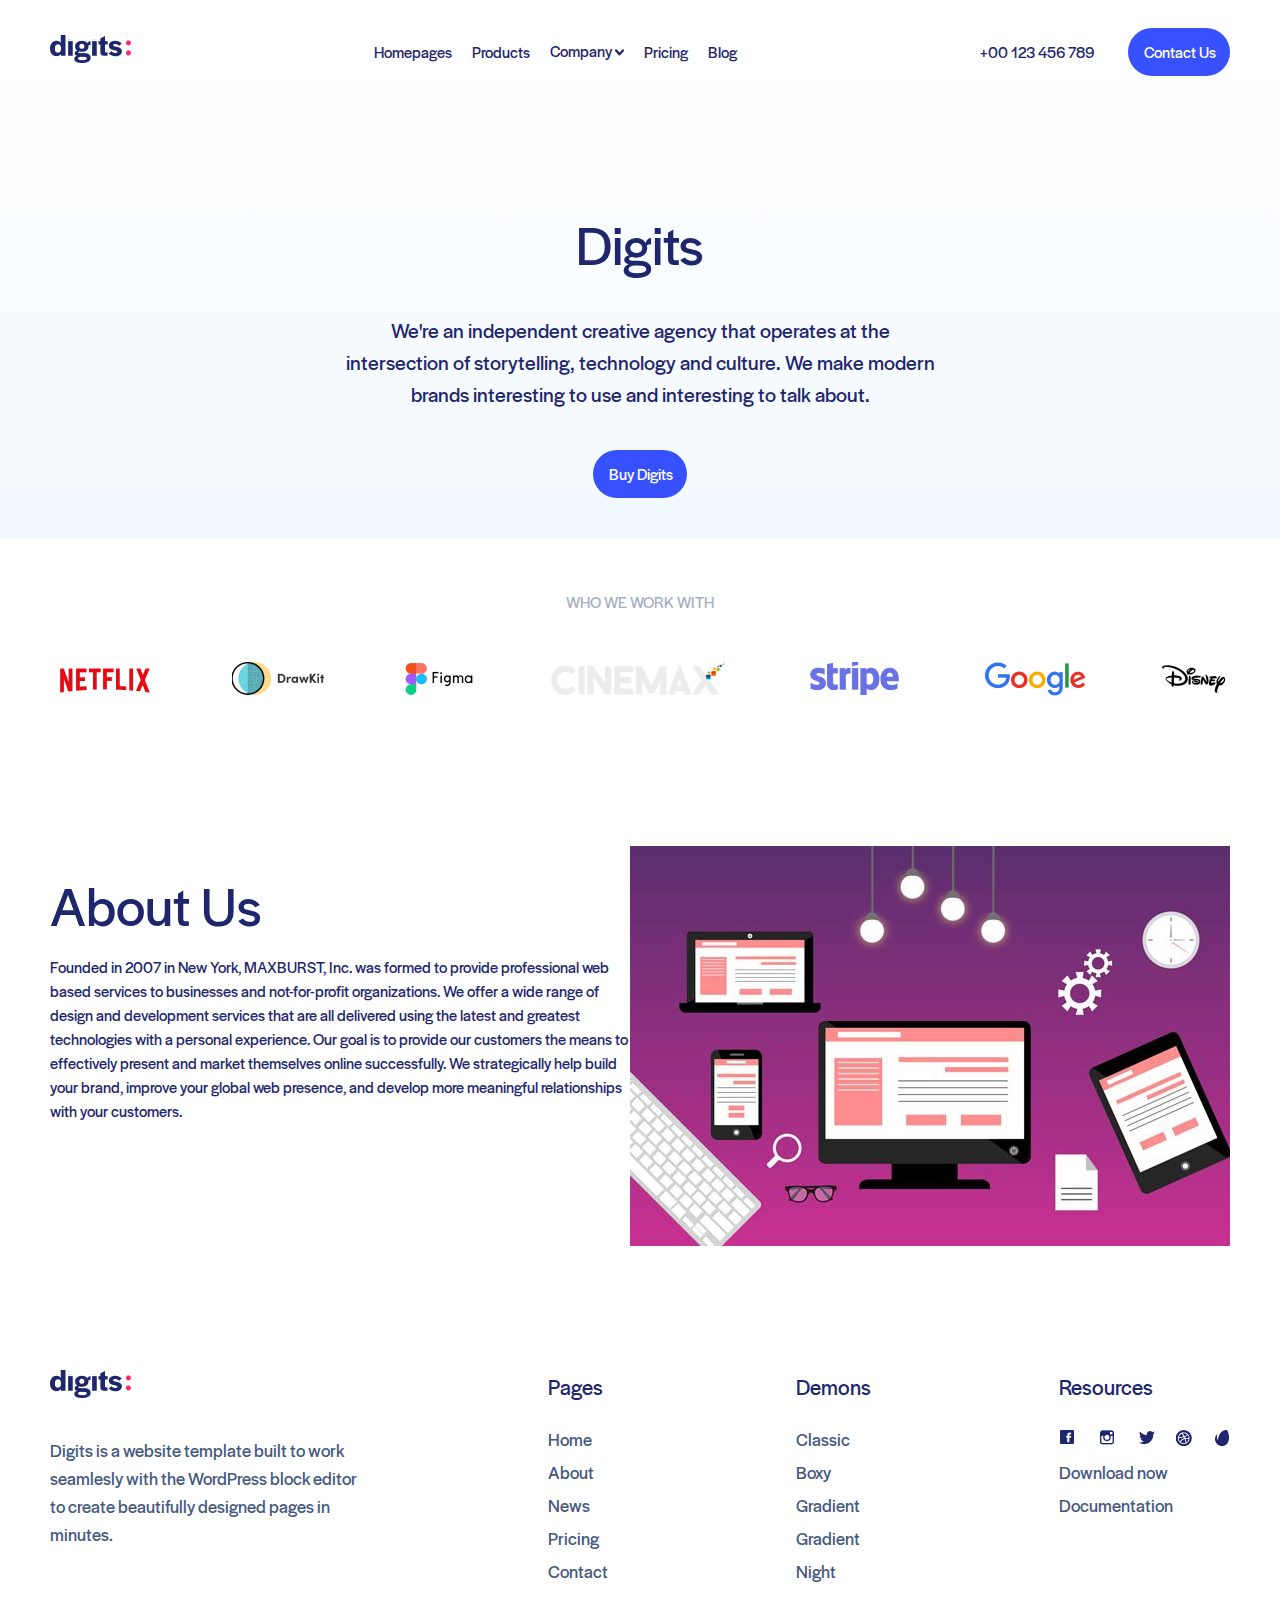
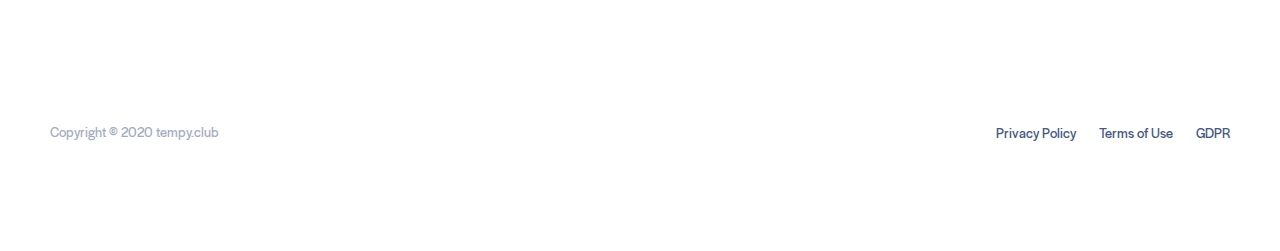
<file: company.html>
<!DOCTYPE html>
<html lang="ru">
<head>
    <meta charset="UTF-8">
    <meta name="viewport" content="width=device-width, initial-scale=1.0">
    <title>Digits about us</title>
    <link rel="stylesheet" href="css/style.css">
</head>
<body>
    <header class="header">
        <div class="container">
            <div class="header__block">
                <a href="/" class="logo">
                    <img src="img/logo.png" alt="logo">
                </a>
                <nav class="navi">
                    <a href="#" class="link__nav">Homepages</a>
                     <a href="#" class="link__nav">Products</a>
                     <div class="link__nav menu-item">Company
                         <div class="submenu">
                             <a href="contacts.html" class="submenu__link">Contacts</a>
                             <a href="company.html" class="submenu__link">About us</a>
                         </div>
                     </div>
                     <a href="#" class="link__nav">Pricing</a>
                     <a href="#" class="link__nav">Blog</a>
                </nav>
                <div class="contact">
                 <a href="tell:+00123456789" class="link__tell">+00 123 456 789</a>
                 <div class="buttons">
                     <a href="#" class="button button__header" data-toggle="modal">Contact Us</a>
                 </div>
                </div>
            </div>
            <!-- /.header__block -->
        </div>
        <!-- /.container -->
    </header>
    <!-- /.header -->
    <section class="portfolio promo-company">
        <div class="container">
            <div class="portfolio__block">
                <h2 class="title title__portfolio">Digits</h2>
                <p class="text__portfolio text__company">We're an independent creative agency that operates at the intersection of storytelling, technology and culture. We make
                modern brands interesting to use and interesting to talk about.</p>
                <div class="buttons">
                    <a href="#" class="button button__header">Buy Digits</a>
                </div>
            </div>
            <!-- /.portfolio__block -->
        </div>
        <!-- /.container -->
    </section>
    <!-- /.portfolio -->
    <section class="logos logos-company">
        <div class="container">
            <div class="logos__block">
                <h2 class="text__logos">WHO WE WORK WITH</h2>
                <div class="img__logos">
                    <img class="img__logo" src="img/logo-1.png" alt="logo-1">
                    <img class="img__logo" src="img/logo-2.png" alt="logo-1">
                    <img class="img__logo" src="img/logo-3.png" alt="logo-1">
                    <img class="img__logo" src="img/logo-4.png" alt="logo-1">
                    <img class="img__logo" src="img/logo-5.png" alt="logo-1">
                    <img class="img__logo" src="img/logo-6.png" alt="logo-1">
                    <img class="img__logo" src="img/logo-7.png" alt="logo-1">
                </div>
            </div>
            <!-- /.logos__block -->
        </div>
    </section>
    <!-- /.logos -->
    <section class="portfolio company">
        <div class="container">
            <div class="company__block">
                <div class="company__desc">
                    <h2 class="title title__company">About Us</h2>
                    <p class="text__company">Founded in 2007 in New York, MAXBURST, Inc. was formed to provide professional web based
                        services to businesses and
                        not-for-profit organizations. We offer a wide range of design and development services that are all delivered using
                        the
                        latest and greatest technologies with a personal experience. Our goal is to provide our customers the means to
                        effectively present and market themselves online successfully. We strategically help build your brand, improve your
                        global web presence, and develop more meaningful relationships with your customers.</p>
                </div>
                <img src="img/EDmlKvXWsAA9D3v.jpg" alt="bcg" class="company-img">
            </div>
            <!-- /.portfolio__block -->
        </div>
        <!-- /.container -->
    </section>
    <!-- /.portfolio -->
    <footer class="footer">
        <div class="container">
            <div class="footer__block">
                <div class="desc__footer">
                    <a href="#" class="logo">
                        <img src="img/logo.png" alt="logo">
                    </a>
                    <p class="text__footer">
                        Digits is a website template built to work seamlesly with the WordPress block editor to create
                        beautifully designed pages in minutes.
                    </p>
                </div>
                <div class="pages">
                    <p class="title__pages">Pages</p>
                    <a href="#" class="link__pages">Home</a>
                    <a href="#" class="link__pages">About</a>
                    <a href="#" class="link__pages">News</a>
                    <a href="#" class="link__pages">Pricing</a>
                    <a href="#" class="link__pages">Contact</a>
                </div>
                <div class="demons">
                    <p class="title__pages">Demons</p>
                    <a href="#" class="link__pages">Classic</a>
                    <a href="#" class="link__pages">Boxy</a>
                    <a href="#" class="link__pages">Gradient</a>
                    <a href="#" class="link__pages">Gradient</a>
                    <a href="#" class="link__pages">Night</a>
                </div>
                <div class="resources">
                    <p class="title__pages">Resources</p>
                    <a href="#" class="link__pages">
                        <img src="img/Social.png" alt="Social" class="icon__footer">
                    </a>
                    <a href="#" class="link__pages">Download now</a>
                    <a href="#" class="link__pages">Documentation</a>
                </div>
            </div>
            <!-- /.footer__block -->
        </div>
    </footer>
    <!-- /.footer -->
    <section class="info">
        <div class="container">
            <div class="info__block">
                <h2 class="title__info">Copyright © 2020 tempy.club</h2>
                <div class="link__info">
                    <a href="#" class="text__info">Privacy Policy</a>
                    <a href="#" class="text__info">Terms of Use</a>
                    <a href="#" class="text__info">GDPR</a>
                </div>
            </div>
            <!-- /.info__block -->
        </div>
        <!-- /.container -->
    </section>
    <!-- /.info -->
    <div class="modal">
        <div class="modal__dialog">
            <button class="modal__close"></button>
            <h3 class="modal__title">Leave a request and our manager will contact you</h3>
            <form class="modal__form">
                <div class="input-group modal__input-group">
                    <label for="user-name" class="label modal__label label--light">Name</label>
                    <input type="text" name="userName" class="input form__input modal__input input--light" id="user-name" placeholder="Your name:">
                </div>
                <div class="input-group modal__input-group">
                    <label for="user-phone" class="label modal__label label--light">Phone</label>
                    <input type="tel" name="userPhone" class="input form__input modal__input input--light" id="user-phone" placeholder="Your phone number:">
                </div>
                <div class="input-group modal__input-group">
                    <label for="user-email" class="label modal__label label--light">Email</label>
                    <input type="email" name="userEmail" class="input form__input modal__input input--light" id="user-email" placeholder="Your email:">
                </div>
                <div class="policy modal__policy">
                    <input type="checkbox" name="agree" id="agree" class="policy__checkbox" checked>
                    <label for="agree" class="policy__label">Please agree to our policy</label>
                </div>
                <!-- /.policy -->
                <button class="button button--primary modal__button">Sumbit</button>
            </form>
            <!-- /.modal__form -->
        </div>
        <!-- /.modal__dialog -->
    </div>
    <!-- /.modal -->
    <script src="https://code.jquery.com/jquery-3.6.0.min.js"></script>
    <script src="js/main.js"></script>
</body>
</html>
</file>
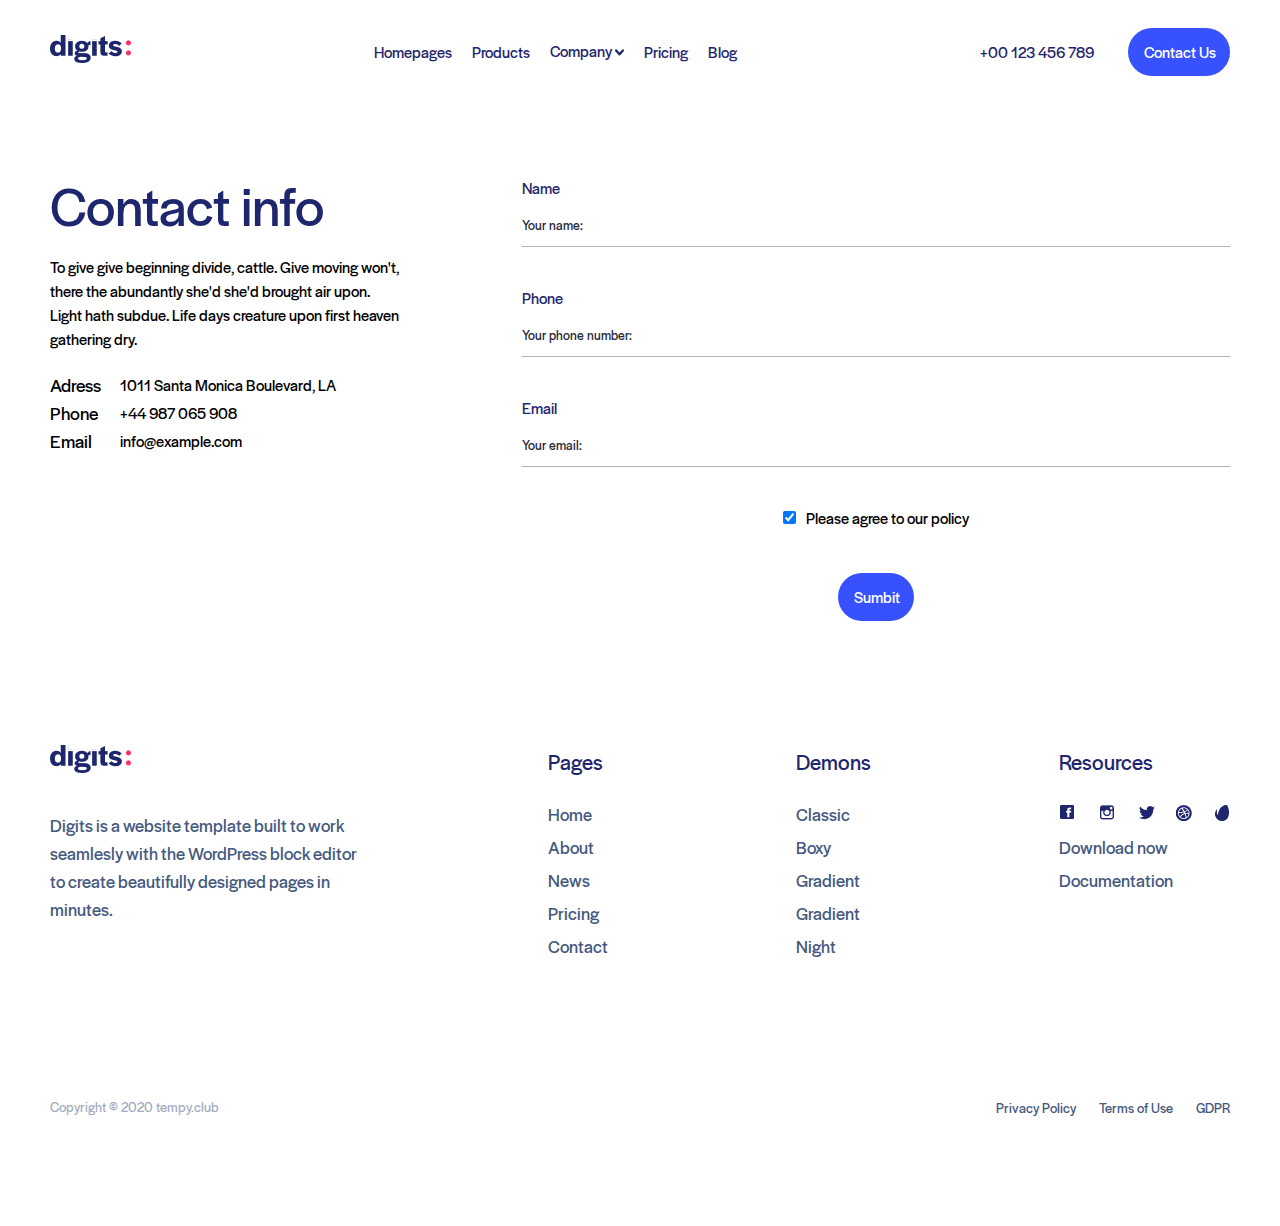
<file: contacts.html>
<!DOCTYPE html>
<html lang="en">
<head>
    <meta charset="UTF-8">
    <meta http-equiv="X-UA-Compatible" content="IE=edge">
    <meta name="viewport" content="width=device-width, initial-scale=1.0">
    <title>Digits - contacts</title>
    <link rel="stylesheet" href="css/style.css">
</head>
<body>
    <header class="header">
        <div class="container">
            <div class="header__block">
                <a href="/" class="logo">
                    <img src="img/logo.png" alt="logo">
                </a>
                <nav class="navi">
                    <a href="#" class="link__nav">Homepages</a>
                     <a href="#" class="link__nav">Products</a>
                     <div class="link__nav menu-item">Company
                        <div class="submenu">
                            <a href="contacts.html" class="submenu__link">Contacts</a>
                            <a href="company.html" class="submenu__link">About us</a>
                        </div>
                    </div>
                     <a href="#" class="link__nav">Pricing</a>
                     <a href="#" class="link__nav">Blog</a>
                </nav>
                <div class="contact">
                    <a href="tell:+00123456789" class="link__tell">+00 123 456 789</a>
                    <div class="buttons">
                        <a href="#" class="button button__header" data-toggle="modal">Contact Us</a>
                    </div>
                   </div>
            </div>
            <!-- /.header__block -->
        </div>
        <!-- /.container -->
    </header>
    <!-- /.header -->
    <section class="contacts">
        <div class="container">
            <div class="contact__block">
                    <div class="contact__info">
                        <h1 class="title contacts__title">
                            Contact info
                        </h1>
                        <!-- /.title contacts__title -->
                        <div class="contacts__text">
                            To give give beginning divide, cattle. Give moving 
                            won't, there the abundantly she'd she'd brought air 
                            upon. Light hath subdue. Life days creature upon 
                            first heaven gathering dry.
                        </div>
                        <!-- /.contacts__text -->
                        <div class="contacts__card">
                            <div class="contacts__card__info">
                                <h3 class="contacts__card__info__title">Adress</h3>
                                <span class="contacts__card__info__text">1011 Santa Monica Boulevard, LA</span>
                            </div>
                            <div class="contacts__card__info">
                                <h3 class="contacts__card__info__title">Phone</h3>
                                <span class="contacts__card__info__text">+44 987 065 908</span>
                            </div>
                            <div class="contacts__card__info">
                                <h3 class="contacts__card__info__title">Email</h3>
                                <span class="contacts__card__info__text">info@example.com</span>
                            </div>
                        </div>
                        <!-- /.contacts__info__data -->
                    </div>
                    <!-- /.contact__info -->
                    <div class="contact__modal__dialog">
                        <form class="modal__form contacts__modal__form">
                            <div class="input-group modal__input-group">
                                <label for="user-name" class="label modal__label label--light">Name</label>
                                <input type="text" name="userName" class="input form__input modal__input input--light" id="user-name" placeholder="Your name:">
                            </div>
                            <div class="input-group modal__input-group">
                                <label for="user-phone" class="label modal__label label--light">Phone</label>
                                <input type="tel" name="userPhone" class="input form__input modal__input input--light" id="user-phone" placeholder="Your phone number:">
                            </div>
                            <div class="input-group modal__input-group">
                                <label for="user-email" class="label modal__label label--light">Email</label>
                                <input type="email" name="userEmail" class="input form__input modal__input input--light" id="user-email" placeholder="Your email:">
                            </div>
                            <div class="policy modal__policy">
                                <input type="checkbox" name="agree" id="agree" class="policy__checkbox" checked>
                                <label for="agree" class="policy__label">Please agree to our policy</label>
                            </div>
                            <!-- /.policy -->
                            <button class="button button--primary modal__button">Sumbit</button>
                        </form>
                        <!-- /.modal__form -->
                    </div>
                    <!-- /.modal__dialog -->
            </div>
            <!-- /.row -->
        </div>
        <!-- /.container -->
    </section>

    <footer class="footer">
        <div class="container">
            <div class="footer__block">
                <div class="desc__footer">
                 <a href="#" class="logo">
                     <img src="img/logo.png" alt="logo">
                 </a>
                 <p class="text__footer">
                     Digits is a website template built to work seamlesly with the WordPress block editor to create beautifully designed pages in minutes.
                 </p>
                </div>
                <div class="pages">
                    <p class="title__pages">Pages</p>
                    <a href="#" class="link__pages">Home</a>
                    <a href="#" class="link__pages">About</a>
                    <a href="#" class="link__pages">News</a>
                    <a href="#" class="link__pages">Pricing</a>
                    <a href="#" class="link__pages">Contact</a> 
                </div>
                <div class="demons">
                  <p class="title__pages">Demons</p>
                 <a href="#" class="link__pages">Classic</a>
                 <a href="#" class="link__pages">Boxy</a>
                 <a href="#" class="link__pages">Gradient</a>
                 <a href="#" class="link__pages">Gradient</a>
                 <a href="#" class="link__pages">Night</a>
                </div>
                <div class="resources">
                    <p class="title__pages">Resources</p>
                     <a href="#" class="link__pages">
                         <img src="img/Social.png" alt="Social" class="icon__footer">
                     </a>
                     <a href="#" class="link__pages">Download now</a>
                     <a href="#" class="link__pages">Documentation</a>
                </div>
            </div>
            <!-- /.footer__block -->
        </div>
    </footer>
    <!-- /.footer -->
    <section class="info">
        <div class="container">
            <div class="info__block">
                <h2 class="title__info">Copyright © 2020 tempy.club</h2>
                <div class="link__info">
                 <a href="#" class="text__info">Privacy Policy</a>
                 <a href="#" class="text__info">Terms of Use</a>
                 <a href="#" class="text__info">GDPR</a>
                </div>
            </div>
            <!-- /.info__block -->
        </div>
        <!-- /.container -->
    </section>
    <div class="modal">
        <div class="modal__dialog">
            <button class="modal__close"></button>
            <h3 class="modal__title">Leave a request and our manager will contact you</h3>
            <form class="modal__form">
                <div class="input-group modal__input-group">
                    <label for="user-name" class="label modal__label label--light">Name</label>
                    <input type="text" name="userName" class="input form__input modal__input input--light" id="user-name" placeholder="Your name:">
                </div>
                <div class="input-group modal__input-group">
                    <label for="user-phone" class="label modal__label label--light">Phone</label>
                    <input type="tel" name="userPhone" class="input form__input modal__input input--light" id="user-phone" placeholder="Your phone number:">
                </div>
                <div class="input-group modal__input-group">
                    <label for="user-email" class="label modal__label label--light">Email</label>
                    <input type="email" name="userEmail" class="input form__input modal__input input--light" id="user-email" placeholder="Your email:">
                </div>
                <div class="policy modal__policy">
                    <input type="checkbox" name="agree" id="agree" class="policy__checkbox" checked>
                    <label for="agree" class="policy__label">Please agree to our policy</label>
                </div>
                <!-- /.policy -->
                <button class="button button--primary modal__button">Sumbit</button>
            </form>
            <!-- /.modal__form -->
        </div>
        <!-- /.modal__dialog -->
    </div>
    <!-- /.modal -->
    <script src="https://code.jquery.com/jquery-3.6.0.min.js"></script>
    <script src="js/main.js"></script>
</body>
</html>
</file>
<file: css/style.css>
@font-face{
    font-family: 'Halyard';
    src: url(../fonts/Halyard\ Display\ Regular.ttf);
    font-weight: 700;
    font-style: normal;
}
*{
    box-sizing: border-box;
    margin: 0;
    padding: 0;
}
.container{
    max-width: 1180px;
    width: 100%;
    margin: auto;
}
*{
    font-family: 'Halyard',
    sans-serif;
}
.row {
    display: flex;
    align-items: center;
    justify-content: space-between;
}
.header{
    background: #fff;
    border-radius: 0px;
}
.header__block{
    margin-top: 28px;
    display: flex;
    align-items: center;
    justify-content: space-between;
}

.navi {
    display: flex;
    align-items: center;
    flex-wrap: wrap;
}
.contact{
    display: flex;
    justify-content: space-between;
    align-items: center;
}
.link__nav{
    text-decoration: none;
    font-size: 16px;
    color: #1E266D;
}
.link__nav:nth-child(3){
    background: url(../img/arrow-down.png) no-repeat right;
    padding-bottom:3px;
    padding-right: 12px;
}
.link__nav:not(:last-child){
    margin-right: 20px;
}
.link__tell{
    margin-right: 34px;
    display: block;
    text-decoration: none;
    color: #1E266D;
    font-size: 16px;
}
.buttons{
    display: flex;
    align-items: center;
    background: #3751FF;
    border-radius: 100px;
    padding: 12px 14px 12px 16px;
    transition: all 0.1s ease-in-out;
}
.button{
    margin:auto;
    text-decoration: none;
    font-size: 16px;
    color: #FFFFFF;
}
.buttons:hover {
    transform: scale(1.1);
    border-radius: 50px;
    background-color: linear-gradient(145deg, #ffffff, #e6e6e6);

}
.promo{
    background: linear-gradient(180deg, rgba(242, 249, 255, 0.12) 0%, #F2F9FF 100%);
    border-radius: 0px;
}
.promo__block{
    display: flex;
    flex-direction: column;
    align-items: center;
    justify-content: center;
    
}
.title{
    font-size: 56px;
    line-height: 105%;
    text-align: center;
    color: #1E266D;
}
.title__promo{
    padding-top: 114px;
    max-width: 500px;
}
.text{
    font-size: 18px;
    text-align: center;
    color: #455880;
}
.text__promo{
    padding-top: 27px;
}
.button__hero{
    color: #455880;
}
.buttons__hero{
    background: #FFFFFF;
    box-shadow: 0px 2px 4px rgba(0, 0, 0, 0.05);
    border-radius: 100px;
    margin-left: 23px;
}
.button__block{
    padding-top: 29px;
    padding-bottom: 483px;
    display: flex;
    align-items: center;
    justify-content: space-between;
}
.img__hero{
    display: flex;
    align-items: center;
    justify-content: center;
    margin-top: -400px;
}
/* logos */
.logos__block{
    display: flex;
    flex-direction: column;
    align-items: center;
    justify-content: space-between;
}
.text__logos{
    margin-top: 52px;
    font-size: 16px;
    color: rgba(69, 88, 128, 0.5);
}
.img__logos{
    margin-top: 48px;
    display: flex;
    justify-content: space-between;
    align-items: center;
}
.img__logo:not(:last-child){
    margin-right: 72px;
}
/* about */
.about__block{
    margin-top: 159px;
    display: flex;
    flex-direction: column;
    align-items: center;
    justify-content: center;
}
.box__about{
    display: flex;
    align-items: center;
}
.title__about{
    max-width:600px;
    width: 100%;
}
.img__about{
    margin-top: -130px;
}
.title__card{
    font-size: 22px;
    color: #1E266D;
}
.text__card{
    font-size: 18px; 
    color: #455880;
    padding-bottom: 30px;
}
.about__cards{
    margin-left: 168px;
}
.block__card{  
    max-width: 300px;
    display: flex;
    flex-direction: column;
    border-bottom: 1px solid rgba(69, 88, 128, 0.2);
    margin-top: 30px;
}
.icon-1{
    background: url(../img/Icon.png) no-repeat top left;
    padding-left: 90px;
}
.icon-2{
    background: url(../img/Icon3.png) no-repeat top left;
    padding-left: 90px;
}
.icon-3{
    background: url(../img/Icon2.png) no-repeat top left;
    padding-left: 90px;
}
/* portfolio */
.portfolio{
    margin-top: 150px;
    padding-top: 139px;
    background-color: #FFF9EA;
}
.portfolio__block{
    display: flex;
    align-items: center;
    justify-content: center;
    flex-direction: column;
}
.text__portfolio{
    padding-top: 40px;
    padding-bottom: 40px;
    text-align:center;
    max-width: 335px;
    font-size: 21px;
    color: #455880;
}
.bcg__prtfolio{
    width: 100%;
    overflow: hidden;
}
/* test */
.test__block{
    margin-top: 232px;
    display: flex;
    flex-direction: column;
    align-items: center;
    justify-content: center;
    margin-bottom: 150px;
}
.card__block__test{
    margin-top: 56px;
    display: flex;
    align-items: center;
    justify-content: space-between;
    vertical-align:middle;
}
.box__card__test:not(:last-child){
    margin-right: 32px;
}
.box__card__test{
    max-width: 373px;
    min-height: 407px;
    border: 1px solid rgba(69, 88, 128, 0.2);
    border-radius: 4px;
    padding-left: 43px;
    padding-right: 43px;
    padding-top: 38px;
    display: flex;
    flex-direction: column;
    align-items: center;
}
.img__card__test{
    padding-top: 39px;
}
.text__test{
    font-size: 18px;
    color: #455880;
    padding-bottom: 19px;
}
.name__test{
    font-size: 22px;
    color: #1E266D;
}
/* cta */
.cta{
    background: #3751FF;
}
.cta__block{
    display: flex;
    align-items: center;
    justify-content: space-between;
}
.title__cta{
    padding-top: 88px;
    padding-bottom: 115px;
    max-width: 400px;
    font-size: 48px; 
    color: #FFFFFF;
    text-align: left;
}
.buttons__cta{
    background: #FFFFFF;
    box-shadow: 0px 2px 4px rgba(0, 0, 0, 0.05);
    border-radius: 100px;
}
.button__cta{
    background:url(../img/iconfinder_Contat_Us_15-Send_Mail_4211845\ 1.png) no-repeat left;
    font-size: 18px;
    text-align: center;
    color: #455880;
    padding-left: 44px;
}
.cta__box{
    display: flex;
    flex-direction: column;
    align-items:flex-end; 
}
.text__cta{
    padding-top: 8px;
    font-size: 16px;
    text-align: right;
    color: #DFE0EB;
}
/* footer */
.footer__block{
    margin-top: 124px;
    display: flex;
    flex-wrap: wrap;
    align-items: flex-start;
    justify-content: space-between;
}
.desc__footer{
    max-width: 310px;
}
.text__footer{
    margin-top: 32px;
    font-size: 18px;
    color: #455880;
}
.pages,  .demons , .resources{
    display: flex;
    flex-direction: column;
    align-items:flex-start;
    justify-content: space-between;
}
.title__pages{
    margin-bottom: 22px;
    font-size: 22px;
    color: #1E266D;
}
.link__pages{
    margin-bottom:5px;
    text-decoration: none;
    font-size: 18px;
    color: #455880;
}
/* info */
.info__block{
    display: flex;
    justify-content: space-between;
    align-items: center;
    margin-top: 130px;
    margin-bottom: 107px;
}
.title__info{
    font-size: 14px;
    color: rgba(69, 88, 128, 0.5);
}
.text__info{
    text-decoration: none;
    font-size: 14px;  
    color: #455880;
}
.text__info:not(:last-child){
    margin-right:20px;
}



/* Модальное окно */
.modal {
    opacity: 0;
    visibility: hidden;
    position: fixed;
    z-index: 199;
    top: 0;
    left: 0;
    bottom: 0;
    right: 0;
    width: 100%;
    height: 100%;
    background-color: rgba(19, 19, 19, 0.6);
    display: flex;
    justify-content: center;
    align-items: center; }
    .modal--visible {
      opacity: 1;
      visibility: visible; }
    .modal__dialog {
      position: relative;
      max-width: 36.36rem;
      background: #ffffff;
      padding: 2.357rem 3.5rem 1.928rem; }
    .modal__close {
      position: absolute;
      right: 0;
      top: 0;
      width: 20px;
      height: 20px;
      background: transparent url("../img/close.svg") no-repeat center;
      border: none;
      margin: 12px;
      cursor: pointer;
      outline: none; }
    .modal__title {
      font-family: 'Halyard', sans-serif;
      font-size: 1.8rem;
      text-align: center;
      margin: 0;
      margin-bottom: 2.428rem;
      color: #1E266D; }
    .modal__form {
      display: flex;
      flex-direction: column; }
    .modal__input-group {
      display: flex;
      flex-direction: column;
      margin-bottom: 1.428rem; }
    .modal__input:last-of-type {
      margin-bottom: 1rem; }
    .modal__policy {
      display: flex;
      align-items: center; 
      justify-content: center;
      margin-bottom: 2.7rem; }
    .modal__button {
      align-self: flex-end; 
      background: #3751FF;
      border-radius: 100px;
      border: none;
      padding: 12px 14px 12px 16px;
      cursor: pointer;}
      .policy__checkbox {
          cursor: pointer;
      }
      .policy__label {
          cursor: pointer;
      }
    .input {
        padding-top: 10px;
        padding-bottom: 10px;
        outline: none;
        border: none;
        border-bottom: 1px solid rgba(0, 0, 0, 0.3) }
    .input::placeholder {
        font-family: 'Halyard', sans-serif;
        color: #27293a;
    }
    .label {
        color: #1E266D;
        margin-bottom: 5px;
    }
    .policy__label {
        margin-left: 10px;
    }
    .contacts__map{
        max-width: 100%;
        min-height: 465px;
        margin: auto;
        margin-top: 50px;
        margin-bottom: 4rem;
    }


    /* contacts */
    .contacts {
        margin-top: 100px;
    }
    .contact__block{
        display: flex;
        align-items: flex-start;
        justify-content: space-between;
    }
    .contact__info{
        width: 30%;
    }
    .contact__modal__dialog {
        width: 60%;
    }
    .contacts__title{
        text-align-last: left;
        margin-bottom: 20px;
    }
    .contacts__text {
        margin-bottom: 20px;
    }
    .contacts__card__info{
        display: flex;
        align-items: center;
    }
    .contacts__card__info__title{
        width: 70px;
    }
    .contacts__card__info__text{
        cursor: pointer;
    }


    /* Выпадающее меню */
    .menu-item{
        position: relative;
        cursor: pointer;
        margin-right: 20px;
        color: #1E266D;
    }
    
    .submenu {
        display: none;
    }
    
    .menu-item:hover > .submenu{
        cursor: auto;
        position: absolute;
        display: flex;
        flex-direction: column;
        background-color: rgba(205, 232, 255, 0.3);
        border-radius: 15px;

        padding: 10px 10px;
    }

    .submenu__link{
        text-decoration: none;
        color: #1E266D;
        margin: 10px;
        transition: all 0.1s ease-in-out;
    }
    .submenu__link:hover {
        color: #8b91be;
    }

    /* portfolio */
    .promo-company{
        margin: 0;
        background: linear-gradient(180deg, rgba(242, 249, 255, 0.12) 0%, #F2F9FF 100%);
        padding-bottom: 40px;
    }
    .text__company{
        max-width: 600px;
        color: #1E266D;
    }
    .logos-company{
        margin-bottom: 80px;
    }
    .company{
        padding:0px;
        background: unset;
    }
    .company__block{
        display: flex;
    }
    .company__desc{
        display: flex;
        flex-direction: column;
        align-items: start;
    }
    .title__company{
        padding-top: 30px;
        padding-bottom: 20px;
    }


/* адаптация */

/* contacts */
@media(max-width:1083px){
    .container {
        max-width: 900px;
    }
    .contact__block {
      flex-direction: column;
      align-items: center;
    }
    .contact__info {
        max-width: 100%;
        width: 100%;
    }
    .contact__modal__dialog {
        margin-top: 50px;
    }
}
@media(max-width:961px){
    .contact__modal__dialog{
        max-width: 100%;
        width: 100%;
    }
}
@media(max-width:540px) {
    .contacts__map {
        max-height: 300px;
        min-height: 300px;
    }
}


/* адаптация */
@media(max-width:1200px){
    .container{
        max-width: 1030px;
        margin: auto;
    }
    .img__logo:nth-child(1){
        display: none;
    }
}
@media(max-width:1080px){
    .container{
        max-width: 900px;
        margin: auto;
    }
    .img__promo{
        overflow: hidden;
        margin-left: 70px;
    }
    .img__logo:nth-child(2){
        display: none;
    }
    .block__img__about{
        width: 50%;
    }
}
@media(max-width:960px){
    .header__block{
        flex-wrap: wrap;
    }
    .contact{
        display: none;
    }
    .img__logo:nth-child(3){
        display: none;
    }
    .title{
        font-size: 40px;
    }
    .img__promo{
        width: 100%;
    }
    .img__about{
        overflow: hidden;
        width: 100%;
    }
    .about__cards{
        margin-left: 0;
    }
    .card__block__test{
        flex-direction: column;
    }
    .box__card__test{
        margin-bottom: 20px;
    }
    .box__card__test:not(:last-child){
        margin-right: 0;
    }
}
@media(max-width:720px){
    .container{
        max-width: 500px;
        margin: auto;
    }
    .img__logo:nth-child(4){
        display: none;
    }
    .cta__block{
        flex-direction: column;
    }
    .cta__box{
        align-items: center;
        padding-bottom: 40px;
    }
    .title__cta{
        padding-bottom:50px;
    }
    .pages, .demons{
        width: 50%;
        padding-top: 40px;
    }
    .resources{
        padding-top: 40px;
    }
}
@media(max-width:540px){
    .container{
        max-width: 340px;
        margin: auto;
    }
    .title{
        font-size: 30px;
    }
    .about__block,.portfolio,.test__block,.footer__block{
        margin-top: 70px;
    }
    .test__block{
        margin-bottom: 30px;
    }
    .img__logo:nth-child(5){
        display: none;
    }
    .block__img__about{
        display: none;
    }
}
</file>
